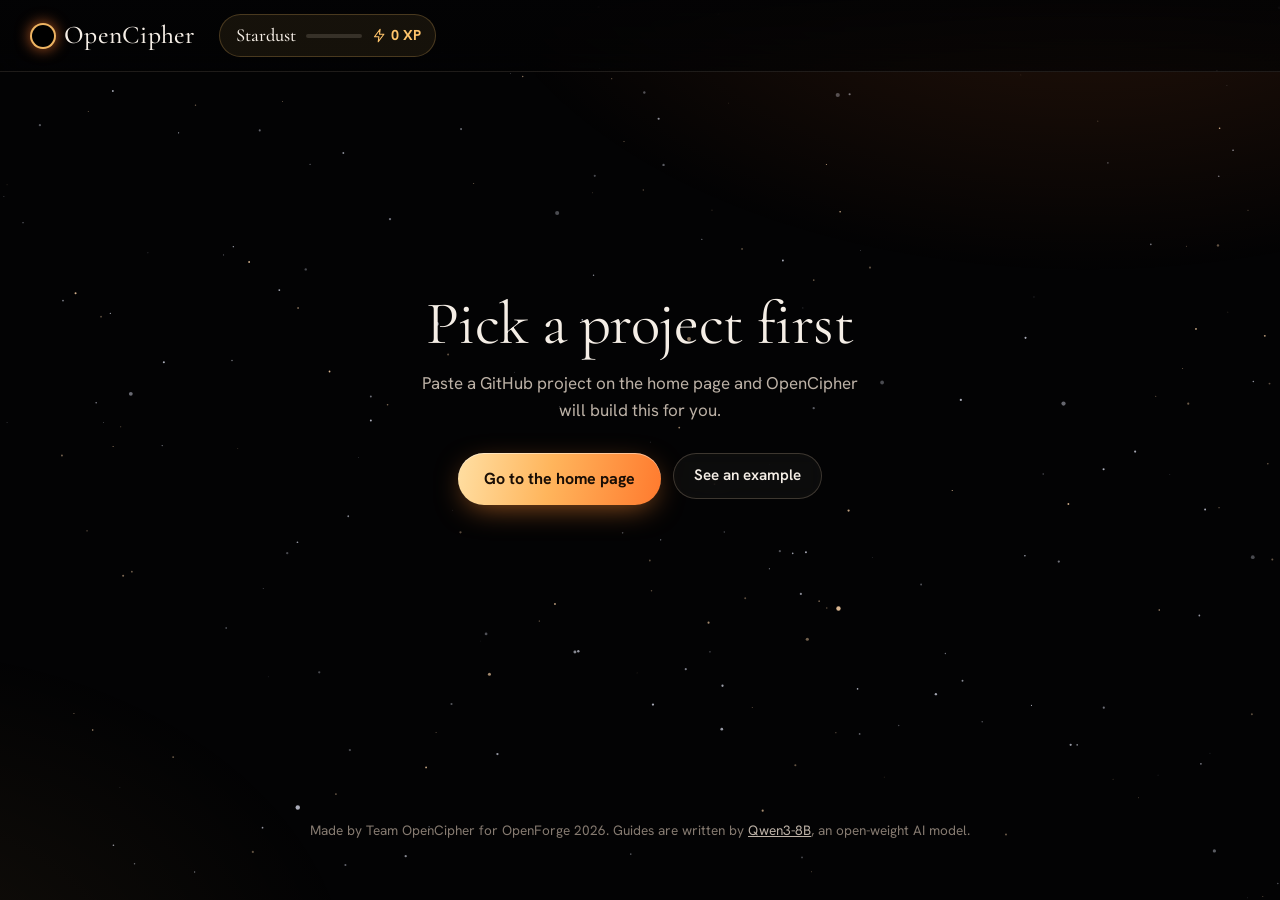
<file: frontend/arcade.html>
<!DOCTYPE html>
<html lang="en">
<head>
  <meta charset="UTF-8">
  <meta name="viewport" content="width=device-width, initial-scale=1.0">
  <title>Play &amp; earn — OpenCipher</title>
  <link rel="stylesheet" href="css/style.css">
  <link rel="stylesheet" href="css/arcade.css">
</head>
<body>
  <main class="page" id="main">
    <div class="state"><div><div class="orbit"></div><h1 class="title">Opening the arcade</h1></div></div>
  </main>
  <script src="js/common.js"></script>
  <script src="js/space.js"></script>
  <script src="js/sample.js"></script>
  <script src="js/arcade.js"></script>
</body>
</html>
</file>
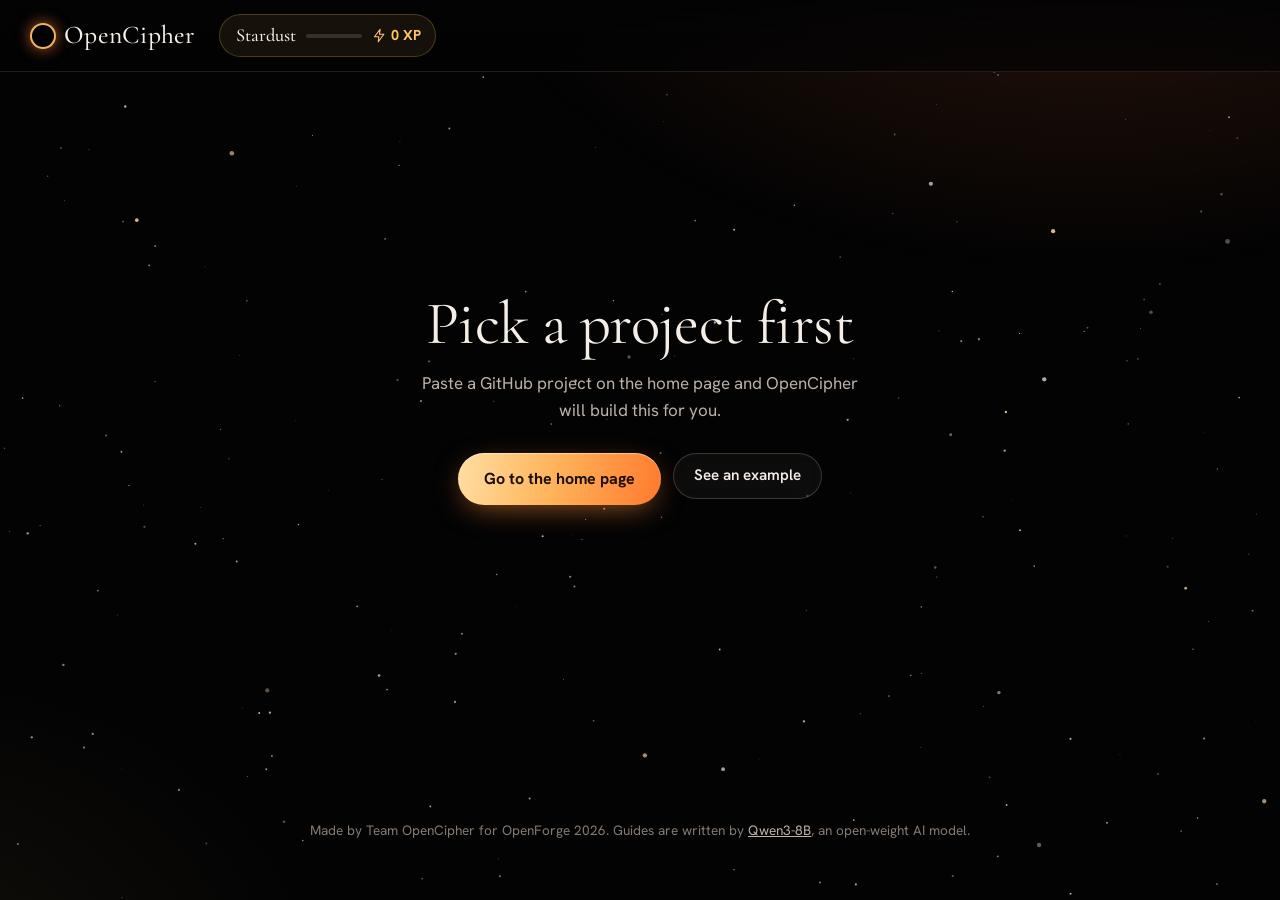
<file: frontend/dashboard.html>
<!DOCTYPE html>
<html lang="en">
<head>
  <meta charset="UTF-8">
  <meta name="viewport" content="width=device-width, initial-scale=1.0">
  <title>What it is — OpenCipher</title>
  <link rel="stylesheet" href="css/style.css">
  <link rel="stylesheet" href="css/pages.css">
</head>
<body>
  <main class="page" id="main">
    <div class="state"><div><div class="orbit"></div><h1 class="title">Opening your guide</h1></div></div>
  </main>
  <script src="js/common.js"></script>
  <script src="js/space.js"></script>
  <script src="js/sample.js"></script>
  <script src="js/constellation.js"></script>
  <script src="js/dashboard.js"></script>
</body>
</html>
</file>
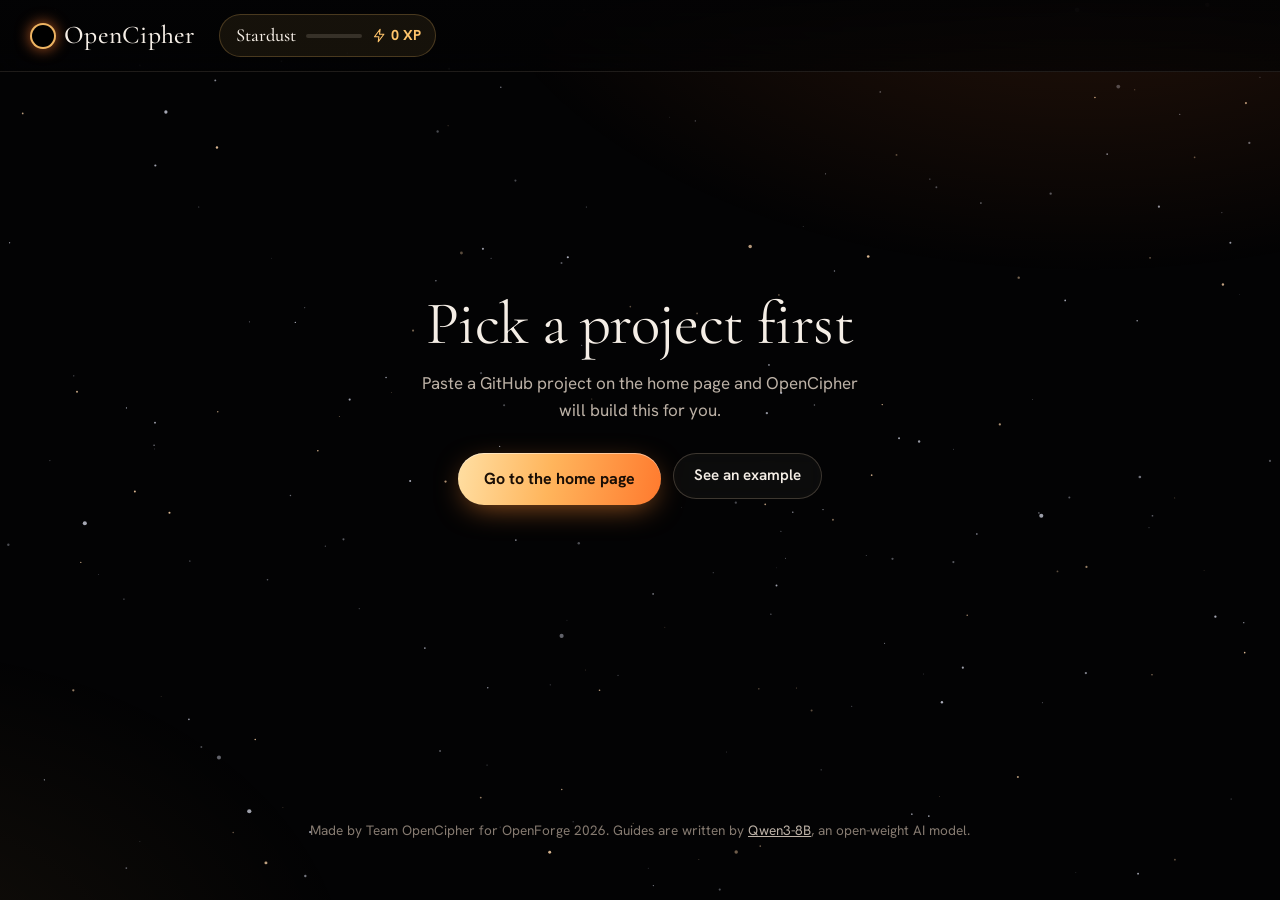
<file: frontend/quiz.html>
<!DOCTYPE html>
<html lang="en">
<head>
  <meta charset="UTF-8">
  <meta name="viewport" content="width=device-width, initial-scale=1.0">
  <title>Practise — OpenCipher</title>
  <link rel="stylesheet" href="css/style.css">
  <link rel="stylesheet" href="css/quiz.css">
</head>
<body>
  <main class="page" id="main">
    <div class="state"><div><div class="orbit"></div><h1 class="title">Opening your guide</h1></div></div>
  </main>
  <script src="js/common.js"></script>
  <script src="js/space.js"></script>
  <script src="js/sample.js"></script>
  <script src="js/quiz.js"></script>
</body>
</html>
</file>
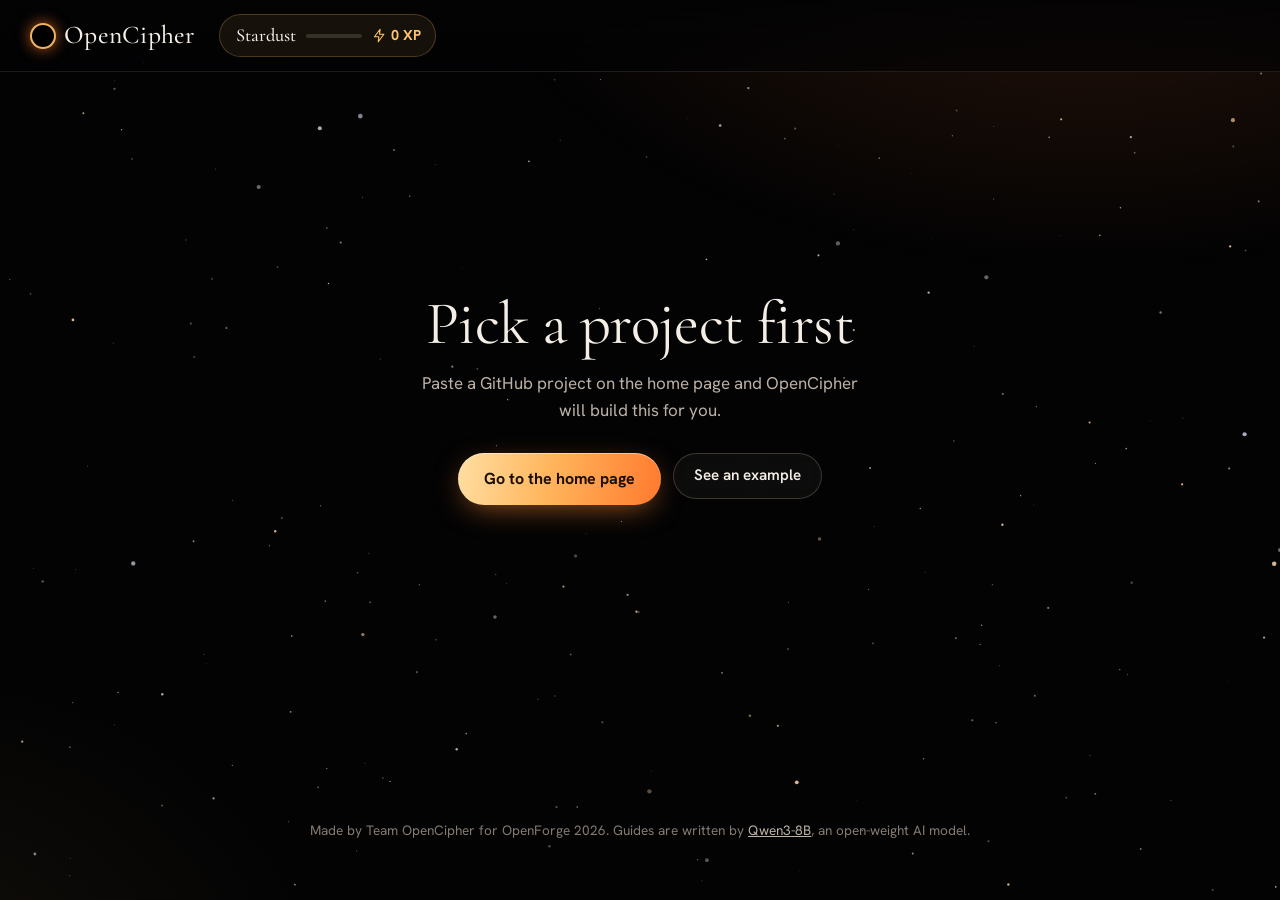
<file: frontend/setup.html>
<!DOCTYPE html>
<html lang="en">
<head>
  <meta charset="UTF-8">
  <meta name="viewport" content="width=device-width, initial-scale=1.0">
  <title>Set it up — OpenCipher</title>
  <link rel="stylesheet" href="css/style.css">
  <link rel="stylesheet" href="css/pages.css">
</head>
<body>
  <main class="page" id="main">
    <div class="state"><div><div class="orbit"></div><h1 class="title">Opening your guide</h1></div></div>
  </main>
  <script src="js/common.js"></script>
  <script src="js/space.js"></script>
  <script src="js/sample.js"></script>
  <script src="js/setup.js"></script>
</body>
</html>
</file>
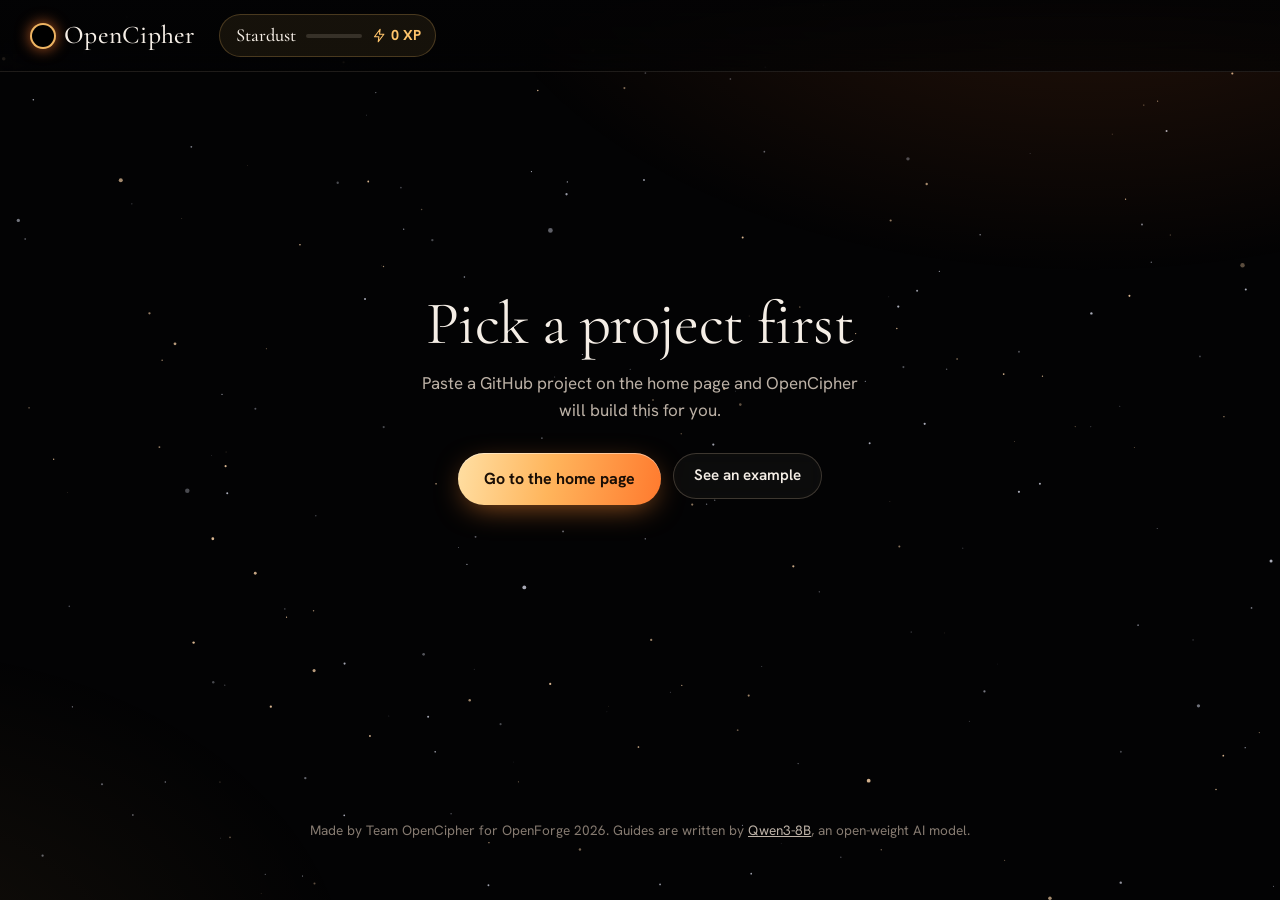
<file: frontend/tasks.html>
<!DOCTYPE html>
<html lang="en">
<head>
  <meta charset="UTF-8">
  <meta name="viewport" content="width=device-width, initial-scale=1.0">
  <title>Pick a task — OpenCipher</title>
  <link rel="stylesheet" href="css/style.css">
  <link rel="stylesheet" href="css/pages.css">
</head>
<body>
  <main class="page" id="main">
    <div class="state"><div><div class="orbit"></div><h1 class="title">Opening your guide</h1></div></div>
  </main>
  <script src="js/common.js"></script>
  <script src="js/space.js"></script>
  <script src="js/sample.js"></script>
  <script src="js/tasks.js"></script>
</body>
</html>
</file>
<file: frontend/css/style.css>
/* =========================================================
   OpenCipher — shared styles (every page)
   Look: deep space, warm starlight, one gold accent.
   Rule: plain words, sentence case, no boxes unless they help.
   ========================================================= */
@import url('https://fonts.googleapis.com/css2?family=Cormorant+Garamond:ital,wght@0,300;0,400;0,500;0,600;1,300;1,400&family=Hanken+Grotesk:wght@400;500;600;700&family=JetBrains+Mono:wght@400;500&display=swap');

:root {
  --space: #030304;
  --text: #F5EEE6;
  --text-2: #BCB1A6;
  --text-3: #857A70;
  --gold: #FFC46B;
  --ember: #FF7A2E;
  --flare: linear-gradient(100deg, #FFDFA3 0%, #FFB55C 45%, #FF7A2E 100%);
  --ok: #8FE3AA;
  --bad: #FF8C7A;

  --glass: rgba(20, 15, 12, 0.58);
  --glass-strong: rgba(14, 11, 9, 0.82);
  --line: rgba(255, 226, 196, 0.11);
  --line-2: rgba(255, 226, 196, 0.2);

  --serif: "Cormorant Garamond", "Cormorant", Georgia, serif;
  --sans: "Hanken Grotesk", "Segoe UI", system-ui, sans-serif;
  --mono: "JetBrains Mono", ui-monospace, Consolas, monospace;
}

* { box-sizing: border-box; margin: 0; padding: 0; }
html { scroll-behavior: smooth; -webkit-text-size-adjust: 100%; }
body {
  background: var(--space); color: var(--text);
  font-family: var(--sans); font-size: 17px; line-height: 1.6;
  -webkit-font-smoothing: antialiased; min-height: 100vh; overflow-x: hidden;
}
a { color: inherit; }
button, input, select { font: inherit; color: inherit; }
::selection { background: rgba(255, 180, 90, 0.35); }
:focus-visible { outline: 2px solid var(--gold); outline-offset: 3px; border-radius: 6px; }
code, pre { font-family: var(--mono); }
[hidden] { display: none !important; }
.sr-only { position: absolute; width: 1px; height: 1px; overflow: hidden; clip: rect(0 0 0 0); white-space: nowrap; }
.ico { width: 18px; height: 18px; flex: none; display: inline-block; vertical-align: -4px; }

/* ---------- background layers for inner pages ---------- */
.sky { position: fixed; inset: 0; z-index: -2; width: 100%; height: 100%; display: block; }
.sky-glow {
  position: fixed; inset: 0; z-index: -1; pointer-events: none;
  background:
    radial-gradient(900px 520px at 85% -10%, rgba(255, 122, 46, 0.16), transparent 70%),
    radial-gradient(700px 500px at -10% 110%, rgba(255, 196, 107, 0.07), transparent 70%);
}

/* ---------- headings ---------- */
.display {
  font-family: var(--serif); font-weight: 300; letter-spacing: -0.015em; line-height: 0.98;
  font-size: clamp(3rem, 7vw, 6rem);
}
.title { font-family: var(--serif); font-weight: 400; line-height: 1.05; letter-spacing: -0.01em; font-size: clamp(2.4rem, 5vw, 3.8rem); }
.h2 { font-family: var(--serif); font-weight: 500; line-height: 1.1; font-size: clamp(1.8rem, 3.2vw, 2.4rem); }
.h3 { font-family: var(--sans); font-weight: 600; font-size: 1.1rem; line-height: 1.35; }
.lead { font-size: clamp(1.1rem, 1.6vw, 1.3rem); color: var(--text-2); line-height: 1.6; max-width: 58ch; }
.muted { color: var(--text-2); }
.dim { color: var(--text-3); }
.gold { color: var(--gold); }
em.glow { font-style: italic; color: var(--gold); text-shadow: 0 0 32px rgba(255, 170, 80, 0.45); }

/* ---------- buttons ---------- */
.btn {
  display: inline-flex; align-items: center; justify-content: center; gap: 10px;
  height: 52px; padding: 0 26px; border-radius: 999px; border: 0; cursor: pointer; white-space: nowrap; text-decoration: none;
  background: var(--flare); color: #1A0E05; font-weight: 700; font-size: 1rem;
  box-shadow: 0 8px 30px -8px rgba(255, 140, 50, 0.65), inset 0 1px 0 rgba(255, 255, 255, 0.45);
  transition: transform 0.2s ease, box-shadow 0.2s ease, filter 0.2s ease;
}
.btn:hover { transform: translateY(-1px); filter: brightness(1.06); box-shadow: 0 12px 38px -8px rgba(255, 140, 50, 0.85), inset 0 1px 0 rgba(255, 255, 255, 0.5); }
.btn:active { transform: translateY(1px); }
.btn:disabled { opacity: 0.55; cursor: wait; transform: none; }
.btn-ghost {
  display: inline-flex; align-items: center; justify-content: center; gap: 8px;
  height: 46px; padding: 0 20px; border-radius: 999px; cursor: pointer; white-space: nowrap; text-decoration: none;
  background: rgba(255, 240, 220, 0.04); border: 1px solid var(--line-2); color: var(--text); font-weight: 600; font-size: 0.95rem;
  backdrop-filter: blur(10px); -webkit-backdrop-filter: blur(10px); transition: background 0.2s, border-color 0.2s;
}
.btn-ghost:hover { background: rgba(255, 240, 220, 0.09); border-color: rgba(255, 200, 140, 0.45); }
.btn-small { height: 36px; padding: 0 14px; font-size: 0.85rem; }

/* ---------- chips (pick-what-you-know) ---------- */
.chips { display: flex; flex-wrap: wrap; gap: 8px; }
.chip {
  height: 36px; padding: 0 16px; border-radius: 999px; cursor: pointer; user-select: none;
  background: rgba(255, 240, 220, 0.04); border: 1px solid var(--line-2); color: var(--text-2);
  font-size: 0.92rem; font-weight: 500; transition: all 0.18s ease;
}
.chip:hover { color: var(--text); border-color: rgba(255, 200, 140, 0.45); }
.chip[aria-pressed="true"], .chip[aria-checked="true"] { background: var(--gold); border-color: var(--gold); color: #1A0E05; font-weight: 600; }

/* ---------- glass panel (only where grouping helps) ---------- */
.glass {
  background: var(--glass); border: 1px solid var(--line); border-radius: 24px;
  backdrop-filter: blur(18px) saturate(140%); -webkit-backdrop-filter: blur(18px) saturate(140%);
}

/* ---------- small things ---------- */
.tag { display: inline-flex; align-items: center; gap: 6px; height: 28px; padding: 0 12px; border-radius: 999px; background: rgba(255, 240, 220, 0.06); color: var(--text-2); font-size: 0.82rem; font-weight: 500; white-space: nowrap; }
.tag.gold { background: rgba(255, 196, 107, 0.14); color: var(--gold); }
.tag.ok { background: rgba(143, 227, 170, 0.12); color: var(--ok); }
.tag.warn { background: rgba(255, 122, 46, 0.14); color: #FFA56B; }
.tag .ico { width: 14px; height: 14px; }
.file { font-family: var(--mono); font-size: 0.86em; color: var(--gold); background: rgba(255, 196, 107, 0.08); padding: 2px 8px; border-radius: 6px; word-break: break-all; }

/* code block with copy button */
.code {
  position: relative; background: rgba(0, 0, 0, 0.55); border: 1px solid var(--line); border-radius: 16px;
  padding: 16px 92px 16px 18px; overflow-x: auto;
}
.code pre { font-size: 0.88rem; line-height: 1.75; color: #FFE7C7; white-space: pre; }
.code .c-dollar { color: var(--ember); user-select: none; }
.code .c-comment { color: var(--text-3); }
.code .copy { position: absolute; top: 10px; right: 10px; }

/* glossary underline + tooltip */
.term { border-bottom: 1px dotted rgba(255, 196, 107, 0.7); cursor: help; }
.term:hover, .term:focus { color: var(--gold); outline: none; }
.tip {
  position: fixed; z-index: 300; max-width: 300px; padding: 12px 14px; border-radius: 14px;
  background: var(--glass-strong); border: 1px solid var(--line-2); backdrop-filter: blur(14px); -webkit-backdrop-filter: blur(14px);
  font-size: 0.9rem; line-height: 1.5; color: var(--text-2); pointer-events: none; opacity: 0; transform: translateY(4px); transition: opacity 0.15s, transform 0.15s;
}
.tip strong { display: block; color: var(--gold); margin-bottom: 2px; }
.tip.on { opacity: 1; transform: none; }

.toast {
  position: fixed; left: 50%; bottom: 28px; z-index: 400; transform: translate(-50%, 16px);
  padding: 12px 20px; border-radius: 999px; background: var(--glass-strong); border: 1px solid var(--line-2);
  backdrop-filter: blur(14px); -webkit-backdrop-filter: blur(14px); font-weight: 600; font-size: 0.95rem;
  opacity: 0; transition: all 0.25s ease; pointer-events: none;
}
.toast.on { opacity: 1; transform: translate(-50%, 0); }

.notice { display: flex; gap: 12px; align-items: flex-start; padding: 16px 20px; border-radius: 18px; margin-bottom: 32px; font-size: 0.95rem; color: var(--text-2); }
.notice .ico { color: var(--gold); margin-top: 2px; }
.notice strong { color: var(--text); }
.notice a { color: var(--gold); }

/* ---------- inner-page top bar with the 4 steps ---------- */
.topbar {
  position: sticky; top: 0; z-index: 50; display: flex; align-items: center; gap: 24px;
  padding: 14px 32px; background: linear-gradient(180deg, rgba(3, 3, 4, 0.92), rgba(3, 3, 4, 0.7));
  backdrop-filter: blur(14px); -webkit-backdrop-filter: blur(14px); border-bottom: 1px solid var(--line);
}
.wordmark { display: inline-flex; align-items: center; gap: 10px; text-decoration: none; font-family: var(--serif); font-size: 1.6rem; font-weight: 500; letter-spacing: 0.01em; white-space: nowrap; }
.wordmark-dot { width: 22px; height: 22px; border-radius: 50%; background: #000; box-shadow: 0 0 0 2px rgba(255, 196, 107, 0.9), 0 0 14px 3px rgba(255, 122, 46, 0.6); }
.steps-nav { display: flex; gap: 4px; margin: 0 auto; }
.steps-nav a {
  display: inline-flex; align-items: center; gap: 10px; padding: 8px 16px 8px 8px; border-radius: 999px;
  text-decoration: none; color: var(--text-2); font-weight: 500; font-size: 0.95rem; white-space: nowrap; transition: background 0.2s, color 0.2s;
}
.steps-nav a:hover { background: rgba(255, 240, 220, 0.06); color: var(--text); }
.steps-nav .n { width: 28px; height: 28px; border-radius: 50%; display: grid; place-items: center; font-size: 0.82rem; font-weight: 700; border: 1px solid var(--line-2); color: var(--text-2); }
.steps-nav a.done .n { background: rgba(143, 227, 170, 0.15); border-color: transparent; color: var(--ok); }
.steps-nav a.here { background: rgba(255, 196, 107, 0.1); color: var(--text); }
.steps-nav a.here .n { background: var(--gold); border-color: var(--gold); color: #1A0E05; }
.xp { display: inline-flex; align-items: center; gap: 10px; padding: 6px 14px 6px 16px; border-radius: 999px; text-decoration: none; white-space: nowrap; font-size: 0.9rem; background: rgba(255, 196, 107, 0.08); border: 1px solid rgba(255, 196, 107, 0.22); transition: background 0.2s; }
.xp:hover { background: rgba(255, 196, 107, 0.15); }
.xp .ico { width: 15px; height: 15px; }
.rank-name { font-family: var(--serif); font-size: 1.15rem; font-weight: 500; color: var(--text); }
.rank-bar { width: 56px; height: 4px; border-radius: 4px; background: rgba(255, 240, 220, 0.14); overflow: hidden; }
.rank-bar span { display: block; height: 100%; background: var(--flare); border-radius: 4px; transition: width 0.6s ease; }
.rank-xp, .rank-streak { display: inline-flex; align-items: center; gap: 4px; font-weight: 700; color: var(--gold); }
.rank-streak { color: #FFA56B; }

/* level up + bursts */
.burst { position: fixed; inset: 0; z-index: 500; pointer-events: none; }
.levelup { position: fixed; inset: 0; z-index: 450; display: grid; place-items: center; padding: 20px; background: rgba(3, 3, 4, 0.7); backdrop-filter: blur(8px); -webkit-backdrop-filter: blur(8px); animation: fade 0.3s ease; }
@keyframes fade { from { opacity: 0; } }
.levelup-card { text-align: center; max-width: 420px; padding: 44px 40px; border-radius: 32px; background: radial-gradient(circle at 50% 0%, rgba(255, 150, 60, 0.3), transparent 70%), var(--glass-strong); border: 1px solid rgba(255, 196, 107, 0.4); animation: pop 0.45s cubic-bezier(.2, 1.4, .4, 1); }
@keyframes pop { from { transform: scale(0.8); opacity: 0; } }
.levelup-kicker { color: var(--gold); font-weight: 600; margin-bottom: 6px; }
.levelup-name { font-family: var(--serif); font-weight: 300; font-size: 4rem; line-height: 1; margin-bottom: 14px; background: var(--flare); -webkit-background-clip: text; background-clip: text; color: transparent; }
.levelup-card p:not(.levelup-kicker) { color: var(--text-2); margin-bottom: 24px; }
.xp.bump { animation: bump 0.5s ease; }
@keyframes bump { 40% { transform: scale(1.2); } }

/* ---------- page layout ---------- */
.page { max-width: 1120px; margin: 0 auto; padding: 56px 32px 120px; }
.intro { margin-bottom: 56px; max-width: 760px; }
.intro .step-of { display: inline-block; margin-bottom: 14px; font-size: 0.95rem; color: var(--gold); font-weight: 600; }
.intro .title { margin-bottom: 18px; }
.block { margin-top: 72px; }
.block > .h2 { margin-bottom: 8px; }
.block > .sub { color: var(--text-2); margin-bottom: 28px; max-width: 62ch; }

.next {
  margin-top: 96px; padding: 40px 44px; border-radius: 28px; display: flex; align-items: center; justify-content: space-between; gap: 24px; flex-wrap: wrap;
  background: linear-gradient(110deg, rgba(255, 122, 46, 0.16), rgba(255, 196, 107, 0.06) 60%, rgba(255, 255, 255, 0.02)); border: 1px solid var(--line);
}
.next p { color: var(--text-2); }
.next .h2 { margin-bottom: 4px; }

.state { min-height: 60vh; display: grid; place-items: center; text-align: center; padding: 40px 20px; }
.state .title { margin-bottom: 14px; }
.state p { color: var(--text-2); margin-bottom: 28px; max-width: 46ch; }
.state .actions { display: flex; gap: 12px; justify-content: center; flex-wrap: wrap; }
.orbit { width: 64px; height: 64px; margin: 0 auto 28px; border-radius: 50%; background: #000; box-shadow: 0 0 0 2px rgba(255, 196, 107, 0.8), 0 0 40px 8px rgba(255, 122, 46, 0.45); animation: breathe 1.8s ease-in-out infinite; }
@keyframes breathe { 50% { box-shadow: 0 0 0 2px rgba(255, 196, 107, 1), 0 0 60px 14px rgba(255, 122, 46, 0.6); } }

.foot { padding: 32px; text-align: center; color: var(--text-3); font-size: 0.85rem; }
.foot a { color: var(--text-2); }

/* ---------- responsive ---------- */
@media (max-width: 980px) {
  .topbar { flex-wrap: wrap; padding: 12px 18px; gap: 10px 16px; }
  .steps-nav { order: 3; width: 100%; overflow-x: auto; margin: 0; padding-bottom: 2px; }
  .steps-nav a { padding: 6px 12px 6px 6px; font-size: 0.88rem; }
  .xp { margin-left: auto; }
}
@media (max-width: 640px) {
  .rank-bar, .rank-streak { display: none; }
  body { font-size: 16px; }
  .page { padding: 36px 18px 80px; }
  .intro { margin-bottom: 40px; }
  .block { margin-top: 56px; }
  .next { padding: 28px 24px; margin-top: 64px; }
  .next .btn { width: 100%; }
  .code { padding-right: 18px; padding-top: 52px; }
}
@media (prefers-reduced-motion: reduce) {
  html { scroll-behavior: auto; }
  *, *::before, *::after { animation: none !important; transition: none !important; }
}
</file>
<file: frontend/css/arcade.css>
/* Step 4: Play & earn (arcade hub + mini-games) */

/* ---------- player card ---------- */
.player { display: grid; grid-template-columns: auto minmax(0, 1fr) auto; gap: 28px; align-items: center; padding: 30px 34px; margin-bottom: 56px; }
.player-orb { width: 84px; height: 84px; border-radius: 50%; background: #000; box-shadow: 0 0 0 2px rgba(255, 196, 107, 0.9), 0 0 36px 8px rgba(255, 122, 46, 0.5); display: grid; place-items: center; font-family: var(--serif); font-size: 1.8rem; color: var(--gold); }
.player-rank { font-family: var(--serif); font-size: 2.4rem; font-weight: 400; line-height: 1; }
.player-next { color: var(--text-2); margin: 6px 0 12px; }
.player-bar { height: 8px; border-radius: 8px; background: rgba(255, 240, 220, 0.1); overflow: hidden; max-width: 460px; }
.player-bar span { display: block; height: 100%; border-radius: 8px; background: var(--flare); box-shadow: 0 0 16px rgba(255, 150, 60, 0.7); transition: width 0.8s ease; }
.player-stats { display: flex; gap: 32px; }
.player-stats div { text-align: center; }
.player-stats strong { display: block; font-family: var(--serif); font-size: 2.2rem; font-weight: 400; line-height: 1; color: var(--gold); }
.player-stats span { color: var(--text-3); font-size: 0.88rem; }
.ranks { display: flex; gap: 6px; margin-top: 14px; flex-wrap: wrap; }
.ranks span { font-size: 0.78rem; padding: 2px 10px; border-radius: 999px; color: var(--text-3); background: rgba(255, 240, 220, 0.04); }
.ranks span.got { color: #1A0E05; background: var(--gold); font-weight: 600; }

/* ---------- game cards ---------- */
.games { display: grid; grid-template-columns: repeat(2, minmax(0, 1fr)); gap: 18px; }
.game-card { position: relative; overflow: hidden; display: flex; flex-direction: column; gap: 10px; padding: 30px; text-align: left; cursor: pointer; border-radius: 26px; color: var(--text); text-decoration: none; transition: border-color 0.25s, transform 0.25s; }
.game-card:hover { border-color: rgba(255, 196, 107, 0.45); transform: translateY(-3px); }
.game-card::after { content: ""; position: absolute; right: -60px; top: -60px; width: 200px; height: 200px; border-radius: 50%; background: radial-gradient(circle, var(--tint, rgba(255, 170, 80, 0.25)), transparent 70%); pointer-events: none; transition: transform 0.4s; }
.game-card:hover::after { transform: scale(1.3); }
.game-icon { width: 52px; height: 52px; border-radius: 16px; display: grid; place-items: center; background: rgba(255, 196, 107, 0.12); color: var(--gold); }
.game-icon .ico { width: 26px; height: 26px; }
.game-card h3 { font-family: var(--serif); font-weight: 500; font-size: 1.9rem; line-height: 1.1; margin-top: 8px; }
.game-card p { color: var(--text-2); flex: 1; }
.game-meta { display: flex; flex-wrap: wrap; gap: 8px; align-items: center; margin-top: 8px; }
.game-card .play { margin-left: auto; display: inline-flex; align-items: center; gap: 6px; font-weight: 700; color: var(--gold); }
.game-card .play .ico { width: 14px; height: 14px; }

/* ---------- badges ---------- */
.badges { display: grid; grid-template-columns: repeat(auto-fill, minmax(200px, 1fr)); gap: 12px; }
.badge { display: flex; gap: 14px; align-items: center; padding: 16px 18px; border-radius: 20px; background: rgba(255, 240, 220, 0.04); border: 1px solid var(--line); }
.badge .bi { width: 46px; height: 46px; border-radius: 50%; display: grid; place-items: center; flex: none; background: var(--flare); color: #1A0E05; box-shadow: 0 0 20px rgba(255, 150, 60, 0.4); }
.badge .bi .ico { width: 21px; height: 21px; }
.badge strong { display: block; font-size: 0.98rem; }
.badge span { color: var(--text-3); font-size: 0.85rem; line-height: 1.35; display: block; }
.badge.locked { opacity: 0.45; }
.badge.locked .bi { background: rgba(255, 240, 220, 0.07); color: var(--text-3); box-shadow: none; }

/* ---------- shared game screen ---------- */
.game-screen { max-width: 860px; }
.back { display: inline-flex; align-items: center; gap: 8px; color: var(--text-2); text-decoration: none; background: none; border: 0; cursor: pointer; font-weight: 500; margin-bottom: 26px; padding: 0; }
.back:hover { color: var(--gold); }
.g-head h1 { font-family: var(--serif); font-weight: 400; font-size: clamp(2.4rem, 5vw, 3.4rem); line-height: 1.05; margin-bottom: 10px; }
.g-head p { color: var(--text-2); max-width: 60ch; margin-bottom: 28px; }
.g-hud { display: flex; flex-wrap: wrap; align-items: center; gap: 12px 28px; margin-bottom: 24px; padding: 14px 22px; border-radius: 999px; }
.g-hud .item { display: inline-flex; align-items: center; gap: 8px; font-weight: 600; color: var(--text-2); }
.g-hud .item strong { color: var(--text); font-variant-numeric: tabular-nums; }
.g-hud .item .ico { color: var(--gold); width: 17px; height: 17px; }
.g-hud .best { margin-left: auto; color: var(--text-3); font-weight: 500; }
.g-hud .item.bump { animation: bump 0.45s ease; }
.hearts { display: inline-flex; gap: 3px; }
.hearts .ico { width: 20px; height: 20px; }
.hearts .full { color: #FF6B5A; fill: #FF6B5A; }
.hearts .empty { color: var(--text-3); opacity: 0.5; }
.start-panel { padding: 40px; text-align: center; }
.start-panel h2 { font-family: var(--serif); font-weight: 400; font-size: 2rem; margin-bottom: 10px; }
.start-panel p { color: var(--text-2); max-width: 46ch; margin: 0 auto 26px; }
.start-panel ul { list-style: none; display: inline-grid; gap: 8px; text-align: left; margin-bottom: 28px; color: var(--text-2); }
.start-panel li { display: flex; gap: 10px; align-items: flex-start; }
.start-panel li .ico { color: var(--gold); margin-top: 3px; }

/* ---------- Star Match (memory) ---------- */
.board { display: grid; grid-template-columns: repeat(4, minmax(0, 1fr)); gap: 12px; perspective: 1000px; }
.card { position: relative; aspect-ratio: 4 / 3.2; border: 0; padding: 0; background: none; cursor: pointer; transform-style: preserve-3d; transition: transform 0.5s cubic-bezier(.3, 1.3, .5, 1); border-radius: 18px; }
.card.up, .card.done { transform: rotateY(180deg); }
.card .face { position: absolute; inset: 0; border-radius: 18px; backface-visibility: hidden; -webkit-backface-visibility: hidden; display: grid; place-items: center; padding: 12px; text-align: center; }
.card .front { background: radial-gradient(circle at 50% 45%, #000 0 18%, rgba(255, 196, 107, 0.55) 20%, rgba(255, 122, 46, 0.18) 34%, transparent 60%), rgba(20, 15, 12, 0.85); border: 1px solid var(--line); }
.card:hover .front { border-color: rgba(255, 196, 107, 0.45); }
.card .back-face { transform: rotateY(180deg); background: rgba(28, 21, 16, 0.95); border: 1px solid rgba(255, 196, 107, 0.35); font-size: 0.88rem; line-height: 1.35; color: var(--text); }
.card .back-face.is-path { font-family: var(--mono); font-size: 0.82rem; color: var(--gold); word-break: break-all; }
.card.done .back-face { border-color: var(--ok); background: rgba(20, 40, 28, 0.95); box-shadow: 0 0 22px rgba(143, 227, 170, 0.25); }
.card.miss .back-face { border-color: var(--bad); animation: shake 0.35s ease; }
@keyframes shake { 25% { transform: rotateY(180deg) translateX(-5px); } 75% { transform: rotateY(180deg) translateX(5px); } }

/* ---------- Jargon Rush ---------- */
.rush { padding: 34px; text-align: center; }
.timer { height: 6px; border-radius: 6px; background: rgba(255, 240, 220, 0.1); overflow: hidden; margin-bottom: 30px; }
.timer span { display: block; height: 100%; width: 100%; background: var(--flare); transition: width 0.25s linear; }
.timer.low span { background: linear-gradient(90deg, #FF6B5A, #FF7A2E); }
.rush-term { font-family: var(--serif); font-weight: 400; font-size: clamp(2.6rem, 6vw, 4rem); line-height: 1.05; margin-bottom: 8px; }
.rush-hint { color: var(--text-3); margin-bottom: 26px; }
.rush-opts { display: grid; gap: 10px; text-align: left; }
.rush-opt { padding: 16px 20px; border-radius: 18px; background: rgba(255, 240, 220, 0.04); border: 1.5px solid var(--line); cursor: pointer; font-size: 1rem; line-height: 1.45; transition: border-color 0.15s, background 0.15s; display: flex; gap: 14px; align-items: flex-start; }
.rush-opt:hover { border-color: var(--line-2); background: rgba(255, 240, 220, 0.07); }
.rush-opt .key { width: 26px; height: 26px; border-radius: 50%; flex: none; display: grid; place-items: center; border: 1px solid var(--line-2); font-size: 0.8rem; color: var(--text-3); }
.rush-opt.right { border-color: var(--ok); background: rgba(143, 227, 170, 0.12); }
.rush-opt.wrong { border-color: var(--bad); background: rgba(255, 140, 122, 0.12); }
.float { position: fixed; z-index: 420; pointer-events: none; font-weight: 800; font-size: 1.3rem; color: var(--gold); animation: floatUp 0.9s ease forwards; }
.float.neg { color: var(--bad); }
@keyframes floatUp { to { transform: translateY(-50px); opacity: 0; } }

/* ---------- Command Builder ---------- */
.builder { padding: 34px; }
.builder-task { color: var(--text-2); margin-bottom: 6px; }
.builder h2 { font-size: 1.3rem; font-weight: 600; margin-bottom: 22px; }
.slot { min-height: 70px; display: flex; flex-wrap: wrap; align-items: center; gap: 8px; padding: 14px 16px; border-radius: 18px; background: rgba(0, 0, 0, 0.5); border: 1.5px dashed var(--line-2); margin-bottom: 18px; font-family: var(--mono); }
.slot .prompt { color: var(--ember); }
.slot .placeholder { color: var(--text-3); font-family: var(--sans); font-size: 0.95rem; }
.slot.right { border-style: solid; border-color: var(--ok); }
.slot.wrong { border-style: solid; border-color: var(--bad); animation: shakeX 0.35s ease; }
@keyframes shakeX { 25% { transform: translateX(-6px); } 75% { transform: translateX(6px); } }
.pool { display: flex; flex-wrap: wrap; gap: 10px; min-height: 52px; margin-bottom: 22px; }
.tok { height: 44px; padding: 0 16px; border-radius: 12px; font-family: var(--mono); font-size: 0.92rem; cursor: pointer; border: 1px solid var(--line-2); background: rgba(255, 240, 220, 0.06); color: #FFE7C7; transition: transform 0.15s, background 0.15s, border-color 0.15s; }
.tok:hover { transform: translateY(-2px); border-color: rgba(255, 196, 107, 0.5); background: rgba(255, 196, 107, 0.1); }
.slot .tok { background: rgba(255, 196, 107, 0.14); border-color: rgba(255, 196, 107, 0.4); }
.builder .row { display: flex; gap: 10px; justify-content: space-between; align-items: center; flex-wrap: wrap; }
.answer-line { margin-top: 18px; color: var(--text-2); }
.answer-line code { color: #FFE7C7; background: rgba(0, 0, 0, 0.45); padding: 3px 9px; border-radius: 6px; }

/* ---------- results ---------- */
.done-panel { padding: 44px 40px; text-align: center; }
.done-num { font-family: var(--serif); font-weight: 300; font-size: 6.5rem; line-height: 0.9; background: var(--flare); -webkit-background-clip: text; background-clip: text; color: transparent; }
.done-panel h2 { font-family: var(--serif); font-weight: 400; font-size: 2.3rem; margin: 10px 0 8px; }
.done-panel > p { color: var(--text-2); max-width: 46ch; margin: 0 auto 22px; }
.done-xp { display: inline-flex; align-items: center; gap: 8px; padding: 8px 18px; border-radius: 999px; background: rgba(255, 196, 107, 0.12); color: var(--gold); font-weight: 700; margin-bottom: 26px; }
.done-actions { display: flex; gap: 12px; justify-content: center; flex-wrap: wrap; }

@media (max-width: 860px) {
  .player { grid-template-columns: auto minmax(0, 1fr); }
  .player-stats { grid-column: 1 / -1; justify-content: space-around; }
  .games { grid-template-columns: 1fr; }
}
@media (max-width: 640px) {
  .player { padding: 24px 20px; gap: 18px; }
  .player-orb { width: 64px; height: 64px; font-size: 1.4rem; }
  .player-rank { font-size: 1.9rem; }
  .board { grid-template-columns: repeat(3, minmax(0, 1fr)); gap: 8px; }
  .card .back-face { font-size: 0.74rem; padding: 8px; }
  .card .back-face.is-path { font-size: 0.7rem; }
  .rush, .builder, .start-panel, .done-panel { padding: 26px 20px; }
  .g-hud { border-radius: 22px; gap: 10px 18px; }
  .g-hud .best { margin-left: 0; width: 100%; }
  .done-num { font-size: 5rem; }
}
</file>
<file: frontend/css/pages.css>
/* What it is / Set it up / Pick a task */

/* ---------- step 1: what it is ---------- */
.repo-title .owner { color: var(--text-3); }
.facts { display: flex; flex-wrap: wrap; gap: 10px 22px; margin-top: 22px; color: var(--text-2); font-size: 0.95rem; }
.facts span { display: inline-flex; align-items: center; gap: 8px; }
.facts .ico { color: var(--gold); width: 16px; height: 16px; }
.facts a { color: var(--gold); text-decoration: none; }
.facts a:hover { text-decoration: underline; }
.stack { display: flex; flex-wrap: wrap; gap: 8px; margin-top: 18px; }

.prose p { font-size: 1.16rem; line-height: 1.75; max-width: 66ch; margin-bottom: 18px; }
.prose .for { color: var(--text-2); font-size: 1.02rem; }
.prose .for strong { color: var(--gold); font-weight: 600; }

.pair { display: grid; grid-template-columns: 1.3fr 1fr; gap: 20px; }
.first-file { padding: 34px; position: relative; overflow: hidden; }
.first-file::after { content: ""; position: absolute; right: -80px; top: -80px; width: 260px; height: 260px; border-radius: 50%; background: radial-gradient(circle, rgba(255, 170, 80, 0.28), transparent 70%); pointer-events: none; }
.first-file .label { color: var(--gold); font-weight: 600; margin-bottom: 14px; }
.first-file .path { display: block; font-family: var(--mono); font-size: clamp(1.1rem, 2vw, 1.45rem); margin-bottom: 12px; word-break: break-all; }
.first-file p { color: var(--text-2); margin-bottom: 22px; max-width: 46ch; }
.score { padding: 34px; }
.score .label { color: var(--text-2); font-weight: 600; margin-bottom: 6px; }
.score-num { font-family: var(--serif); font-weight: 300; font-size: 5rem; line-height: 1; background: var(--flare); -webkit-background-clip: text; background-clip: text; color: transparent; }
.score-num small { font-size: 1.6rem; color: var(--text-3); -webkit-text-fill-color: var(--text-3); }
.score-verdict { font-weight: 600; margin: 4px 0 18px; }
.checks { list-style: none; display: grid; gap: 8px; }
.checks li { display: grid; grid-template-columns: 22px 1fr; gap: 8px; font-size: 0.95rem; color: var(--text-2); }
.checks li .ico { width: 16px; height: 16px; margin-top: 3px; }
.checks li.yes .ico { color: var(--ok); }
.checks li.no { color: var(--text-3); }
.checks li.no .ico { color: var(--text-3); }

.map { display: grid; grid-template-columns: minmax(0, 1fr) 320px; gap: 20px; align-items: stretch; }
.map-canvas { width: 100%; height: 520px; display: block; border-radius: 24px; background: radial-gradient(ellipse at center, rgba(255, 140, 60, 0.05), transparent 70%); }
.map-info { padding: 28px; display: flex; flex-direction: column; }
.map-info .kind { font-weight: 600; margin-bottom: 10px; }
.map-info .kind.start, .map-info .kind.core { color: var(--gold); }
.map-info .kind.useful { color: var(--text-2); }
.map-info .kind.skip { color: var(--text-3); }
.map-info .path { font-family: var(--mono); font-size: 1.05rem; margin-bottom: 14px; word-break: break-all; }
.map-info p { color: var(--text-2); margin-bottom: 20px; }
.map-info .btn-ghost { margin-top: auto; align-self: flex-start; }
.map-hint { color: var(--text-3); font-size: 0.92rem; margin-top: 14px; }
.as-list { margin-top: 18px; }
.as-list summary { cursor: pointer; color: var(--text-2); font-weight: 500; }
.as-list summary:hover { color: var(--gold); }
.as-list ul { list-style: none; margin-top: 14px; display: grid; gap: 4px; }
.as-list li button { width: 100%; display: grid; grid-template-columns: minmax(0, 260px) 1fr; gap: 16px; text-align: left; padding: 12px 14px; border-radius: 12px; border: 0; background: none; cursor: pointer; color: var(--text-2); }
.as-list li button:hover, .as-list li button[aria-current="true"] { background: rgba(255, 240, 220, 0.05); color: var(--text); }
.as-list .p { font-family: var(--mono); font-size: 0.9rem; color: var(--text); overflow: hidden; text-overflow: ellipsis; white-space: nowrap; }

.chat { padding: 10px; display: flex; flex-direction: column; }
.chat-log { min-height: 220px; max-height: 420px; overflow-y: auto; padding: 22px 22px 8px; display: flex; flex-direction: column; gap: 16px; }
.msg { max-width: 82%; padding: 14px 18px; border-radius: 20px; line-height: 1.6; white-space: pre-wrap; word-break: break-word; }
.msg.bot { background: rgba(255, 240, 220, 0.05); border-bottom-left-radius: 6px; }
.msg.me { align-self: flex-end; background: rgba(255, 196, 107, 0.16); color: #FFE9C9; border-bottom-right-radius: 6px; }
.msg .who { display: block; font-size: 0.8rem; color: var(--text-3); margin-bottom: 4px; }
.msg.typing::after { content: "●●●"; letter-spacing: 3px; color: var(--gold); animation: blink 1s infinite; }
@keyframes blink { 50% { opacity: 0.3; } }
.suggest { display: flex; flex-wrap: wrap; gap: 8px; padding: 8px 18px 14px; }
.suggest button { height: 34px; padding: 0 14px; border-radius: 999px; border: 1px dashed var(--line-2); background: none; color: var(--text-2); cursor: pointer; font-size: 0.88rem; }
.suggest button:hover { color: var(--gold); border-style: solid; }
.chat-form { display: flex; gap: 8px; padding: 6px; border-radius: 999px; background: rgba(0, 0, 0, 0.35); border: 1px solid var(--line); }
.chat-form:focus-within { border-color: rgba(255, 196, 107, 0.5); }
.chat-form input { flex: 1; min-width: 0; height: 46px; padding: 0 18px; background: transparent; border: 0; outline: 0; }
.chat-form input::placeholder { color: var(--text-3); }
.chat-form .btn { height: 46px; padding: 0 22px; }
.engine { color: var(--text-3); font-size: 0.88rem; }

.words { display: grid; grid-template-columns: 1fr 1fr; gap: 0 48px; }
.words div { padding: 18px 0; border-bottom: 1px solid var(--line); }
.words dt { font-weight: 600; color: var(--gold); margin-bottom: 4px; }
.words dd { color: var(--text-2); }

/* ---------- step 2: set it up ---------- */
.needs { display: grid; grid-template-columns: repeat(auto-fill, minmax(240px, 1fr)); gap: 14px; }
.need { padding: 22px 24px; display: flex; flex-direction: column; gap: 6px; }
.need strong { font-size: 1.05rem; }
.need span { color: var(--text-2); font-size: 0.95rem; flex: 1; }
.need a { color: var(--gold); font-weight: 600; text-decoration: none; margin-top: 8px; }
.need a:hover { text-decoration: underline; }

.run { list-style: none; display: grid; gap: 40px; }
.run > li { display: grid; grid-template-columns: 76px minmax(0, 1fr); gap: 20px; }
.run > li > div { min-width: 0; }
.run-n { font-family: var(--serif); font-weight: 300; font-size: 4.2rem; line-height: 0.85; background: var(--flare); -webkit-background-clip: text; background-clip: text; color: transparent; }
.run .h3 { font-size: 1.25rem; margin-bottom: 4px; }
.run p { color: var(--text-2); margin-bottom: 14px; }
.tip-line { margin-top: 36px; color: var(--text-2); }
.tip-line a { color: var(--gold); }

/* ---------- step 3: pick a task ---------- */
.picked { padding: 40px; position: relative; overflow: hidden; }
.picked::after { content: ""; position: absolute; left: -120px; bottom: -160px; width: 420px; height: 420px; border-radius: 50%; background: radial-gradient(circle, rgba(255, 122, 46, 0.22), transparent 70%); pointer-events: none; }
.picked .label { color: var(--gold); font-weight: 600; margin-bottom: 12px; }
.picked h2 { font-family: var(--serif); font-weight: 400; font-size: clamp(1.8rem, 3.4vw, 2.6rem); line-height: 1.15; margin-bottom: 14px; max-width: 30ch; }
.picked h2 .num { color: var(--text-3); }
.picked p { color: var(--text-2); max-width: 60ch; margin-bottom: 24px; position: relative; }
.picked .row { display: flex; flex-wrap: wrap; gap: 10px; position: relative; }

.progress-line { display: flex; align-items: center; gap: 16px; margin-bottom: 22px; color: var(--text-2); font-weight: 500; }
.progress-line .bar { flex: 1; height: 4px; border-radius: 4px; background: rgba(255, 240, 220, 0.1); overflow: hidden; }
.progress-line .bar span { display: block; height: 100%; width: 0; background: var(--flare); transition: width 0.5s ease; }
.pr-path { list-style: none; display: grid; gap: 4px; }
.pr-path label { display: grid; grid-template-columns: 36px minmax(0, 1fr); gap: 16px; align-items: start; padding: 16px 18px; border-radius: 18px; cursor: pointer; transition: background 0.2s; }
.pr-path label:hover { background: rgba(255, 240, 220, 0.04); }
.pr-path input { position: absolute; opacity: 0; pointer-events: none; }
.pr-path .box { width: 32px; height: 32px; border-radius: 50%; border: 1.5px solid var(--line-2); display: grid; place-items: center; color: transparent; font-weight: 700; font-size: 0.85rem; transition: all 0.2s; }
.pr-path .box .n { color: var(--text-2); }
.pr-path input:checked + .box { background: var(--ok); border-color: var(--ok); color: #06210F; }
.pr-path input:checked + .box .n { display: none; }
.pr-path input:not(:checked) + .box .ico { display: none; }
.pr-path input:focus-visible + .box { outline: 2px solid var(--gold); outline-offset: 3px; }
.pr-path .t { display: block; font-weight: 600; font-size: 1.05rem; margin-top: 4px; }
.pr-path .d { display: block; color: var(--text-2); margin-top: 2px; }
.pr-path code { font-size: 0.85em; color: #FFE7C7; background: rgba(0, 0, 0, 0.45); padding: 2px 8px; border-radius: 6px; word-break: break-all; }
.pr-path input:checked ~ span .t { color: var(--text-3); text-decoration: line-through; }
.pr-path-done { margin-top: 18px; padding: 18px 22px; border-radius: 18px; background: rgba(143, 227, 170, 0.1); color: var(--ok); font-weight: 600; }

.know { display: flex; flex-wrap: wrap; align-items: center; gap: 12px; margin-bottom: 26px; }
.know > span { color: var(--text-2); }
.tasks { list-style: none; display: grid; gap: 14px; }
.task { padding: 26px 28px; display: grid; grid-template-columns: 110px minmax(0, 1fr); gap: 24px; }
.task.rec { border-color: rgba(255, 196, 107, 0.45); }
.match { text-align: left; }
.match-num { font-family: var(--serif); font-weight: 300; font-size: 2.8rem; line-height: 1; color: var(--gold); }
.match-num.none { color: var(--text-3); }
.match small { display: block; color: var(--text-3); font-size: 0.85rem; margin-top: 4px; }
.task-top { display: flex; flex-wrap: wrap; gap: 8px; margin-bottom: 10px; }
.task h3 { font-size: 1.12rem; font-weight: 600; line-height: 1.4; margin-bottom: 6px; }
.task h3 a { text-decoration: none; }
.task h3 a:hover { color: var(--gold); }
.task h3 .num { color: var(--text-3); font-weight: 500; margin-right: 6px; }
.task p { color: var(--text-2); margin-bottom: 14px; }
.task .files { color: var(--text-3); font-size: 0.92rem; }
.task .files .file { margin-right: 6px; }
.rules { list-style: none; display: grid; gap: 14px; max-width: 70ch; }
.rules li { display: grid; grid-template-columns: 28px 1fr; gap: 10px; color: var(--text-2); font-size: 1.02rem; }
.rules li .ico { color: var(--gold); margin-top: 4px; }

/* ---------- responsive ---------- */
@media (max-width: 900px) {
  .pair, .map { grid-template-columns: 1fr; }
  .map-canvas { height: 420px; }
  .words { grid-template-columns: 1fr; }
}
@media (max-width: 640px) {
  .first-file, .score, .picked { padding: 26px 22px; }
  .map-canvas { height: 360px; }
  .as-list li button { grid-template-columns: 1fr; gap: 2px; }
  .msg { max-width: 92%; }
  .chat-form .btn { padding: 0 16px; }
  .run > li { grid-template-columns: minmax(0, 1fr); gap: 6px; }
  .run-n { font-size: 3rem; }
  .task { grid-template-columns: 1fr; gap: 10px; padding: 22px; }
  .match { display: flex; align-items: baseline; gap: 10px; }
}
</file>
<file: frontend/css/quiz.css>
/* Step 4: Practise */
.game-wrap { max-width: 800px; }
.game { padding: 34px 38px 32px; }
.hud { display: flex; align-items: center; gap: 22px; margin-bottom: 18px; flex-wrap: wrap; }
.hearts { display: inline-flex; gap: 4px; }
.hearts .ico { width: 22px; height: 22px; }
.hearts .full { color: #FF6B5A; fill: #FF6B5A; filter: drop-shadow(0 0 6px rgba(255, 107, 90, 0.6)); }
.hearts .empty { color: var(--text-3); opacity: 0.5; }
.hearts .lost { animation: lose 0.5s ease; }
@keyframes lose { 35% { transform: scale(1.35) rotate(-10deg); } }
.hud-item { display: inline-flex; align-items: center; gap: 6px; font-weight: 600; color: var(--text-2); }
.hud-item .ico { width: 17px; height: 17px; color: var(--gold); }
.hud-item.bump { animation: bump 0.45s ease; }
.hud .count { margin-left: auto; color: var(--text-3); font-size: 0.95rem; }
.track { height: 4px; border-radius: 4px; background: rgba(255, 240, 220, 0.1); overflow: hidden; margin-bottom: 30px; }
.track span { display: block; height: 100%; width: 0; background: var(--flare); box-shadow: 0 0 14px rgba(255, 150, 60, 0.7); transition: width 0.5s ease; }

.kind { margin-bottom: 14px; }
.question { font-family: var(--serif); font-weight: 400; font-size: clamp(1.8rem, 3.4vw, 2.5rem); line-height: 1.18; margin-bottom: 26px; }
.blank { display: inline-block; min-width: 3.4em; padding: 0 10px; border-bottom: 2px solid var(--gold); color: var(--gold); font-family: var(--mono); font-size: 0.65em; text-align: center; vertical-align: 0.15em; }

.options { display: grid; gap: 10px; }
.options.two { grid-template-columns: 1fr 1fr; }
.opt {
  display: flex; align-items: center; gap: 14px; min-height: 60px; padding: 12px 18px; text-align: left; border-radius: 18px; cursor: pointer;
  background: rgba(255, 240, 220, 0.04); border: 1.5px solid var(--line); font-size: 1.02rem; font-weight: 500; transition: border-color 0.15s, background 0.15s;
}
.options.two .opt { justify-content: center; font-size: 1.15rem; min-height: 72px; }
.opt:hover { border-color: var(--line-2); background: rgba(255, 240, 220, 0.07); }
.key { width: 28px; height: 28px; border-radius: 50%; display: grid; place-items: center; flex: none; border: 1px solid var(--line-2); font-size: 0.8rem; color: var(--text-3); }
.options.two .key { display: none; }
.opt[aria-checked="true"] { border-color: var(--gold); background: rgba(255, 196, 107, 0.1); }
.opt[aria-checked="true"] .key { background: var(--gold); color: #1A0E05; border-color: var(--gold); }
.opt.right { border-color: var(--ok); background: rgba(143, 227, 170, 0.1); }
.opt.right .key { background: var(--ok); color: #06210F; border-color: var(--ok); }
.opt.wrong { border-color: var(--bad); background: rgba(255, 140, 122, 0.1); animation: shake 0.35s ease; }
.opt.wrong .key { background: var(--bad); color: #2A0A05; border-color: var(--bad); }
@keyframes shake { 25% { transform: translateX(-5px); } 75% { transform: translateX(5px); } }
.opt--word { font-family: var(--mono); font-size: 0.95rem; }
.locked .opt, .locked .line, .locked .order button { pointer-events: none; }

.codebox { border-radius: 18px; background: rgba(0, 0, 0, 0.55); border: 1px solid var(--line); padding: 10px 0; overflow-x: auto; }
.line { display: grid; grid-template-columns: 46px 1fr; width: 100%; padding: 6px 18px 6px 0; border: 0; border-left: 3px solid transparent; background: none; text-align: left; cursor: pointer; font-family: var(--mono); font-size: 0.9rem; color: #FFE7C7; white-space: pre; }
.line .ln { color: var(--text-3); text-align: right; padding-right: 16px; user-select: none; }
.line:hover { background: rgba(255, 196, 107, 0.06); }
.line[aria-checked="true"] { background: rgba(255, 196, 107, 0.12); border-left-color: var(--gold); }
.line.right { background: rgba(143, 227, 170, 0.12); border-left-color: var(--ok); }
.line.wrong { background: rgba(255, 140, 122, 0.12); border-left-color: var(--bad); }
.line.static { cursor: default; } .line.static:hover { background: none; }

.order { list-style: none; display: grid; gap: 8px; }
.order li { display: grid; grid-template-columns: 28px minmax(0, 1fr) auto; gap: 12px; align-items: center; padding: 8px 8px 8px 16px; border-radius: 16px; background: rgba(0, 0, 0, 0.5); border: 1.5px solid var(--line); }
.order .n { font-family: var(--serif); font-size: 1.4rem; color: var(--gold); }
.order code { font-size: 0.86rem; color: #FFE7C7; overflow-x: auto; white-space: nowrap; }
.order .arrows { display: flex; gap: 4px; }
.order .arrows button { width: 36px; height: 36px; border-radius: 50%; display: grid; place-items: center; border: 1px solid var(--line-2); background: none; color: var(--text-2); cursor: pointer; }
.order .arrows button:hover:not(:disabled) { color: var(--gold); border-color: var(--gold); }
.order .arrows button:disabled { opacity: 0.25; cursor: default; }
.order li.right { border-color: var(--ok); }
.order li.wrong { border-color: var(--bad); }

.predict-q { margin: 18px 0 10px; color: var(--text-2); font-size: 1.05rem; }
.predict input { width: 100%; height: 54px; padding: 0 20px; border-radius: 999px; border: 1.5px solid var(--line-2); background: rgba(0, 0, 0, 0.4); font-family: var(--mono); outline: none; }
.predict input:focus { border-color: var(--gold); }
.predict input.right { border-color: var(--ok); color: var(--ok); }
.predict input.wrong { border-color: var(--bad); color: var(--bad); }
.help { color: var(--text-3); font-size: 0.92rem; margin-top: 12px; }

.feedback { margin-top: 22px; padding: 18px 22px; border-radius: 18px; }
.feedback strong { display: block; font-size: 1.1rem; margin-bottom: 4px; }
.feedback.ok { background: rgba(143, 227, 170, 0.1); } .feedback.ok strong { color: var(--ok); }
.feedback.no { background: rgba(255, 140, 122, 0.1); } .feedback.no strong { color: var(--bad); }
.feedback p { color: var(--text-2); }
.actions { margin-top: 26px; display: flex; justify-content: flex-end; }

/* results */
.result { text-align: center; padding: 20px 0 6px; }
.result-num { font-family: var(--serif); font-weight: 300; font-size: 7rem; line-height: 0.9; background: var(--flare); -webkit-background-clip: text; background-clip: text; color: transparent; }
.result-num small { font-size: 2.2rem; }
.result h2 { font-family: var(--serif); font-weight: 400; font-size: 2.4rem; margin: 12px 0 8px; }
.result > p { color: var(--text-2); max-width: 46ch; margin: 0 auto 30px; }
.result-stats { display: flex; justify-content: center; gap: 40px; flex-wrap: wrap; margin-bottom: 32px; }
.result-stats div { text-align: center; }
.result-stats strong { display: block; font-family: var(--serif); font-size: 2.4rem; font-weight: 400; color: var(--gold); line-height: 1; }
.result-stats span { color: var(--text-3); font-size: 0.92rem; }
.badges { list-style: none; display: grid; grid-template-columns: 1fr 1fr; gap: 10px; text-align: left; margin-bottom: 30px; }
.badge { display: flex; gap: 14px; align-items: center; padding: 14px 16px; border-radius: 18px; background: rgba(255, 240, 220, 0.04); }
.badge .bi { width: 44px; height: 44px; border-radius: 50%; display: grid; place-items: center; flex: none; background: var(--flare); color: #1A0E05; box-shadow: 0 0 20px rgba(255, 150, 60, 0.45); }
.badge .bi .ico { width: 20px; height: 20px; }
.badge strong { display: block; } .badge span { color: var(--text-3); font-size: 0.9rem; }
.badge .new { display: inline-block; margin-left: 8px; padding: 1px 8px; border-radius: 999px; background: var(--gold); color: #1A0E05; font-size: 0.72rem; font-weight: 700; vertical-align: 2px; }
.badge.locked { opacity: 0.4; } .badge.locked .bi { background: rgba(255, 240, 220, 0.08); color: var(--text-3); box-shadow: none; }
.result-actions { display: flex; gap: 12px; justify-content: center; flex-wrap: wrap; }

@media (max-width: 640px) {
  .game { padding: 24px 20px; }
  .hud { gap: 14px; }
  .actions .btn { width: 100%; }
  .result-num { font-size: 5rem; }
  .badges { grid-template-columns: 1fr; }
}

.back-link { display: inline-flex; align-items: center; gap: 8px; color: var(--text-2); text-decoration: none; font-weight: 500; margin-bottom: 26px; }
.back-link:hover { color: var(--gold); }
</file>
